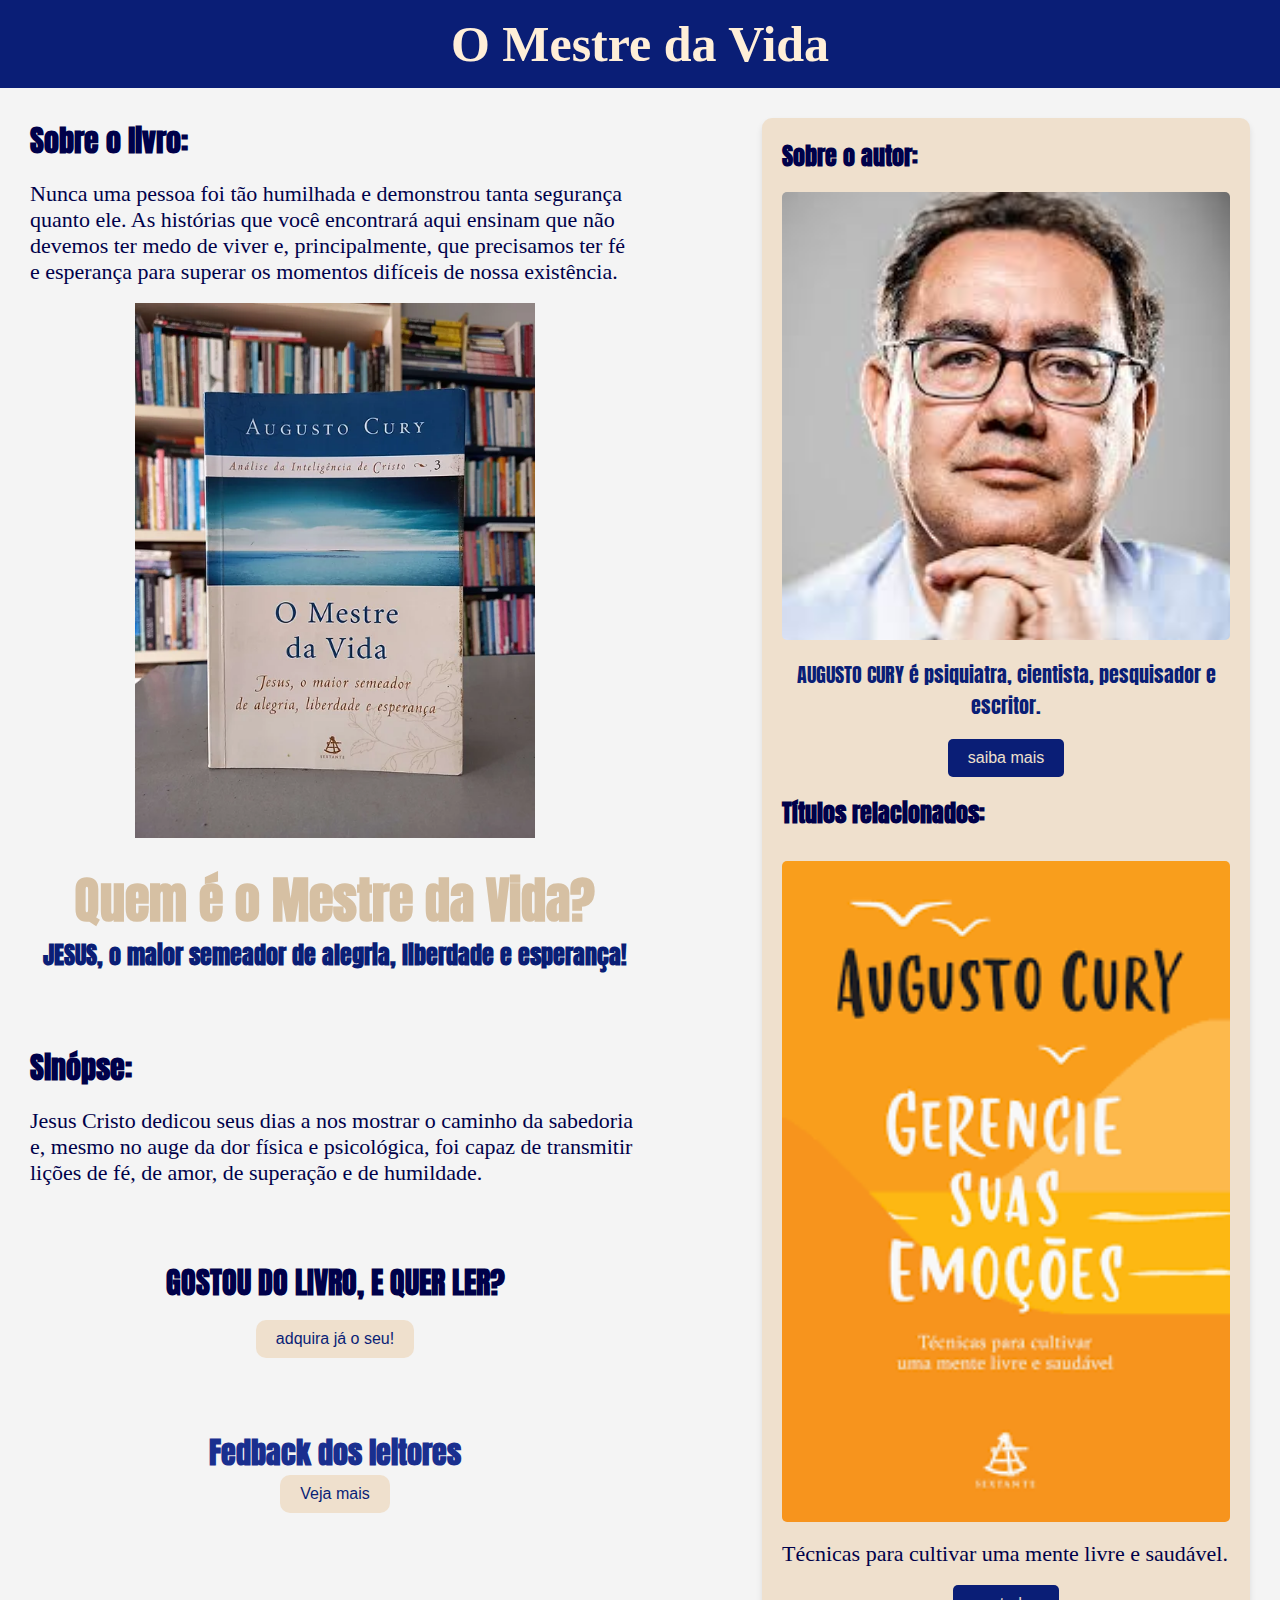
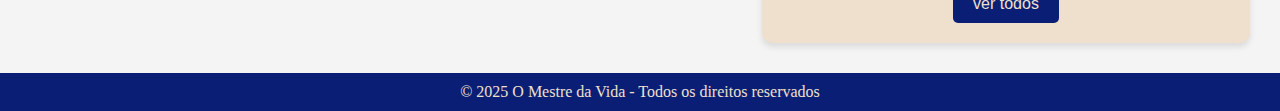
<file: principal.html>
<!DOCTYPE html>
<html lang="pt-br">
<head>
    <meta charset="UTF-8">
    <meta name="viewport" content="width=device-width, initial-scale=1.0">
    <title>Página de Produto</title>
    <link rel="stylesheet" href="principal.css">
</head>
<body>

    <!-- Navegação -->
    <nav>
        <h1>O Mestre da Vida</h1>
    </nav>

    <!-- Container Principal -->
    <div class="main-container">
        
        <!-- Lado Esquerdo -->
        <section class="left">
            <!-- Foto -->
            <h2 class="livro">Sobre o livro:</h2>
            <br>
            <p class="tecnicas">Nunca uma pessoa foi tão humilhada e demonstrou tanta segurança quanto ele. As histórias que você encontrará aqui ensinam que não devemos ter medo de viver e, principalmente, que precisamos ter fé e esperança para superar os momentos difíceis de nossa existência.</p>
            <br>
            <img src="img/livro.png" alt="Produto" class="product-img">

            <h1 class="quem">Quem é o Mestre da Vida?</h1>
            <h2 class="jesus">JESUS, o maior semeador de alegria, liberdade e esperança!</h2>
            <br><br><br><br>

            <h2 class="livro">Sinópse:</h2>
            <br>
            <p class="tecnicas">Jesus Cristo dedicou seus dias a nos mostrar o caminho da sabedoria e, mesmo no auge da dor física e psicológica, foi capaz de transmitir lições de fé, de amor, de superação e de humildade.</p>
                <br><br><br>
            
            <!-- Sinopse e Botão -->
            <div class="synopsis">
                <h2>GOSTOU DO LIVRO, E QUER LER?</h2>
                <a href="https://www.estantevirtual.com.br/busca?nsCat=Natural&q=o%20mestre%20da%20vida&searchField=titulo-autor"><button class="btn">adquira já o seu!</button></a>
            </div>
            <br><br><br><br>
            <div>
                <h2 class="leitor">Fedback dos leitores</h2>
                <a href="tela.html"><button class="feedback">Veja mais</button></a>
            </div>
        
        </section>
        <br><br><br><br>
        <!-- Lado Direito -->
        <aside class="right">
            <div class="aside-item">
                <h2 class="sobre">Sobre o autor:</h2>
                <br>
                <img src="img/autor.jpg" alt="autor">
                    <p class="augusto">AUGUSTO CURY é psiquiatra, cientista, pesquisador e escritor.</p>
                    <br>
                    <a href="https://www.ebiografia.com/augusto_cury/"><button class="btn">saiba mais</button></a>
                    <br><br>
                    <h2 class="sobre">Títulos relacionados:</h2>
                    <img src="img/livro_2.png" alt="todos os livros" class="fotinha">
                    <br>
                    <p class="tecnicas">Técnicas para cultivar uma mente livre e saudável.</p>
                    <br>
                    <a href="https://www.amazon.com.br/s?k=livros+de+augusto+cury&i=stripbooks&adgrpid=82886093442&hvadid=595815666235&hvdev=c&hvlocphy=9196892&hvnetw=g&hvqmt=e&hvrand=11229285836927108184&hvtargid=kwd-311239877888&hydadcr=5733_13215216&tag=hydrbrgk-20&ref=pd_sl_2ca4lzaz2v_e"><button class="btn">ver todos</button></a>
            </div>
        </aside>

    </div>
    <footer class="final">
        <p id="contatos">&copy; 2025 O Mestre da Vida - Todos os direitos reservados</p>
    </footer>

</body>
</html>
</file>
<file: principal.css>
@import url('https://fonts.googleapis.com/css2?family=Anton&family=Kaushan+Script&family=League+Spartan:wght@100..900&family=Rum+Raisin&display=swap');

/* Resetando margens e preenchimentos */
* {
    margin: 0;
    padding: 0;
    box-sizing: border-box;
}

/* Corpo da página */
body {
    font-family: "Anton" serif;
    background-color: #f4f4f4;
    color: #0A1E76;
}

/* Navegação */
nav {
    background-color: #0A1E76;
    color: #EFE0CD;
    padding: 15px;
    text-align: center;
}

nav ul {
    list-style: none;
}

nav ul li {
    display: inline;
    margin: 0 15px;
}

nav ul li a {
    color: white;
    text-decoration: none;
    font-size: 18px;
}

nav ul li a:hover {
    text-decoration: underline;
}

/* Container Principal */
.main-container {
    display: flex;
    justify-content: space-between;
    padding: 30px;
}

/* Lado Esquerdo */
.left {
    flex: 0 0 50%; /* Lado esquerdo ocupa 50% da tela */
    text-align: center;
}

/* Foto do Produto */
.product-img {
    width: 100%;
    max-width: 400px; /* Limita a largura da imagem */
    height: auto;
    margin-bottom: 20px;
    font-family: "anton" serif;
}

/* Sinopse e Botão */
.synopsis {
    margin-top: 20px;
    font-size: 20px;
}

.synopsis h2 {
    font-family: "Anton",serif;
    color: #00014A;
    font-size: 30px;
    margin-bottom: 15px;
}


.synopsis .btn {
    padding: 10px 20px;
    background-color: #EFE0CD;
    color: #0A1E76;
    border: none;
    border-radius: 10px;
    cursor: pointer;
    font-size: 16px;
    transition: background-color 0.3s;
}

.synopsis .btn:hover {
    background-color: #D6C0A3;
}

/* Lado Direito */
.right {
    flex: 0 0 40%; /* Lado direito ocupa 40% da tela */
    display: flex;
    flex-direction: column;
    gap: 20px;
}

.aside-item {
    background-color: #EFE0CD;
    padding: 20px;
    border-radius: 10px;
    box-shadow: 0 4px 6px rgba(0, 0, 0, 0.1);
    text-align: center;
}

.aside-item img {
    width: 100%;
    height: auto;
    margin-bottom: 15px;
    border-radius: 5px;
}

.aside-item .btn {
    padding: 10px 20px;
    background-color: #0A1E76;
    color: #EFE0CD;
    border: none;
    border-radius: 5px;
    cursor: pointer;
    font-size: 16px;
    transition: background-color 0.3s;
}

.aside-item .btn:hover {
    background-color: #1A2F8F;
}

h1 {
    font-family: "Anton"serif;
    font-size: 50px;
    color:#FFEFD8;
}
.fotinha{
    margin-top: 30px;
}

.final{
    font-family: "League Spartan," serif;
    background-color: #0A1E76;
    color: #EFE0CD;
    text-align: center;
    padding: 10px;
    margin-top: auto;
}

.sobre{
    font-family: "Anton",serif;
    color: #00014A;
    text-align: left;
    font-size: 30;

}

.augusto{
    color: #0A1E76;
    font-family: "Anton",serif;
    font-size: 20px;
}

.tecnicas{
    font-family: "League Spartan,serif";
    color: #00014A;
    text-align: left;
    font-size: 22px;
}

.livro{
    font-family: "Anton",serif;
    color: #00014A;
    text-align:left;
    font-size: 30px;
}

.quem{
    font-family: "Anton",serif;
    color: #D6C0A3;
}

.jesus{
    color: #0A1E76;
    font-family: "Anton",serif;
}

.feedback{
    padding: 10px 20px;
    background-color: #EFE0CD;
    color: #0A1E76;
    border: none;
    border-radius: 10px;
    cursor: pointer;
    font-size: 16px;
    transition: background-color 0.3s;
}

.leitor{
    font-family: "Anton",serif;
    color: #1A2F8F;
    font-size: 30px;
}

@media (max-width: 1200px) {
    .main-container {
        flex-direction: column;
        padding: 20px;
    }
    .left, .right {
        flex: 1 1 100%;
        width: 100%;
    }
}

@media (max-width: 768px) {
    nav h1 {
        font-size: 24px;
    }

    .product-img {
        max-width: 80%; /* Aumenta a flexibilidade das imagens */
    }

    .left {
        text-align: left;
    }

    .synopsis h2 {
        font-size: 24px;
    }

    .synopsis .btn {
        padding: 12px 25px;
    }

    .aside-item .btn {
        padding: 10px 25px;
    }

    .right {
        width: 100%;
    }
}

@media (max-width: 480px) {
    h1 {
        font-size: 30px;
    }

    .product-img {
        width: 100%; /* Ajuste para telas pequenas */
    }

    .synopsis h2 {
        font-size: 22px;
    }

    .synopsis .btn, .aside-item .btn {
        width: 100%;
        padding: 15px 0;
        font-size: 18px;
    }

    .final {
        font-size: 14px;
        padding: 10px;
    }

    .left, .right {
        width: 100%;
    }

    .aside-item img {
        max-width: 80%;
        margin-bottom: 10px;
    }
}
</file>
